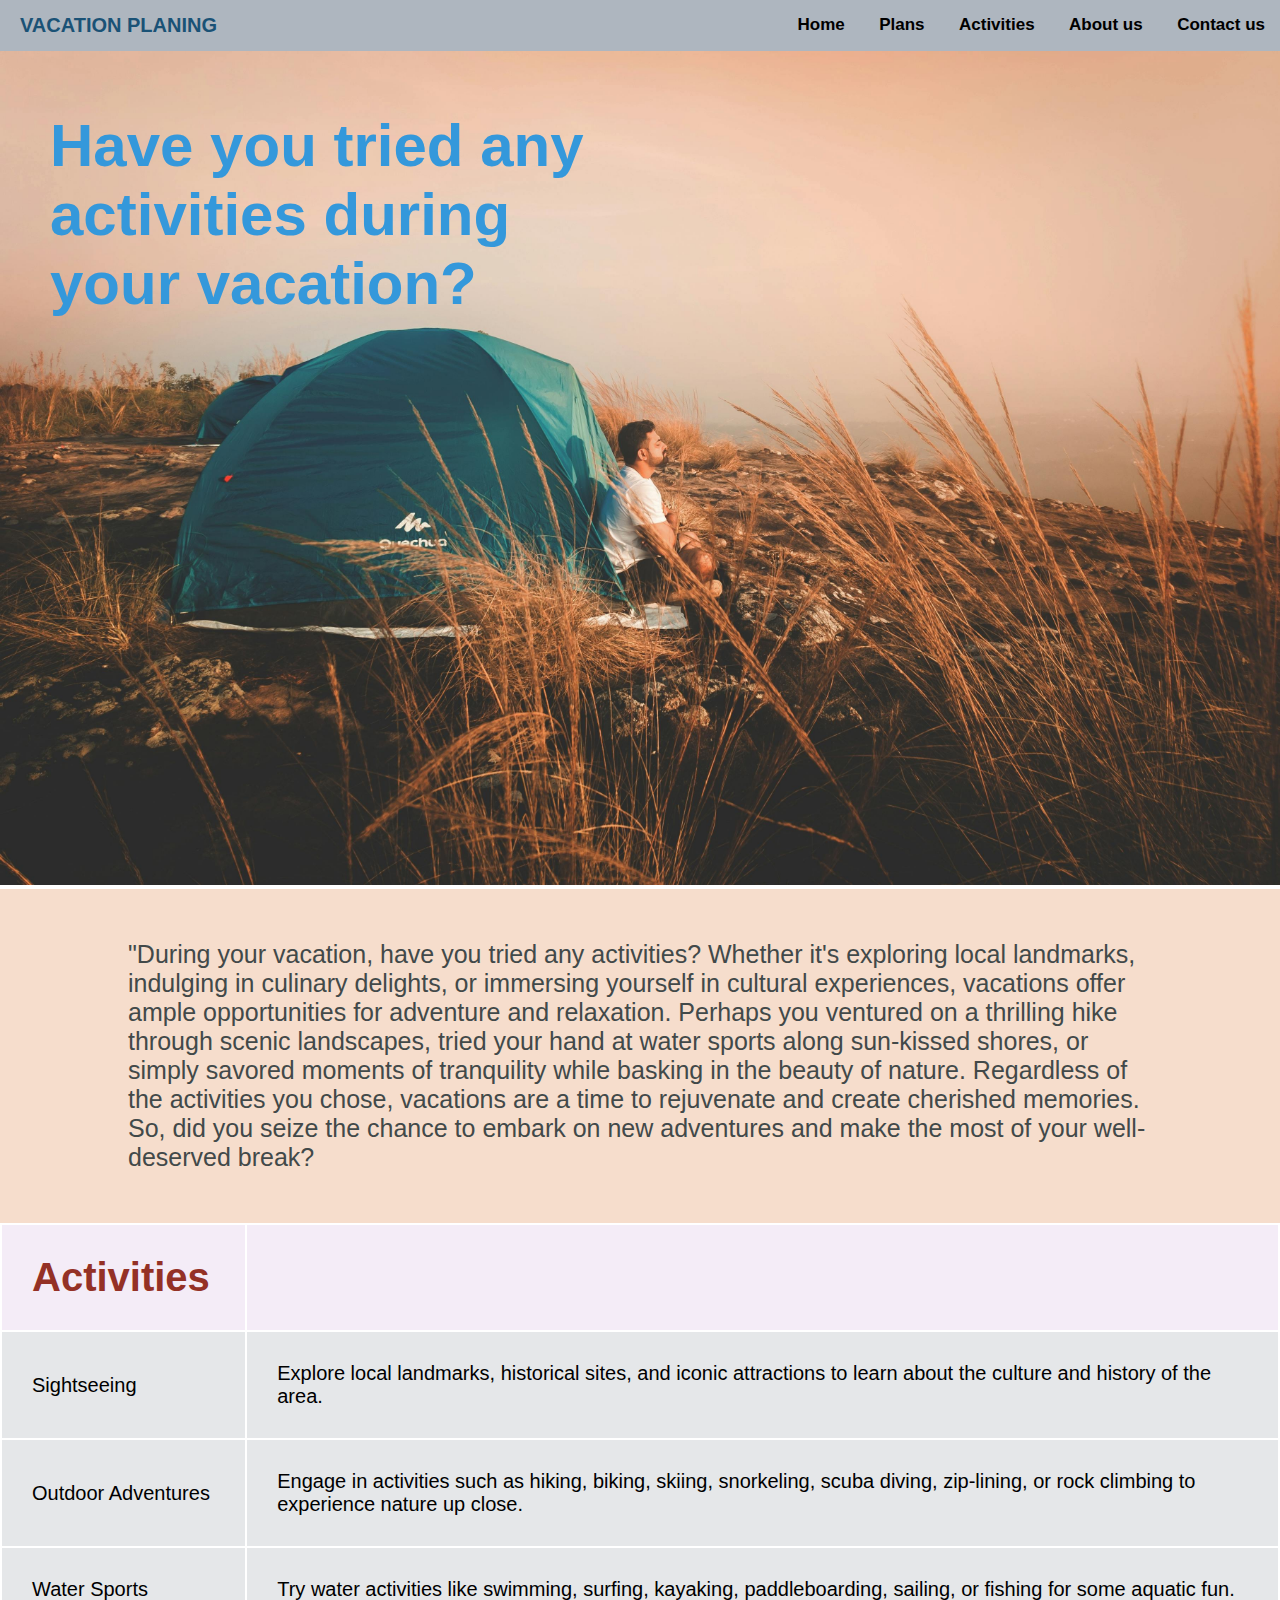
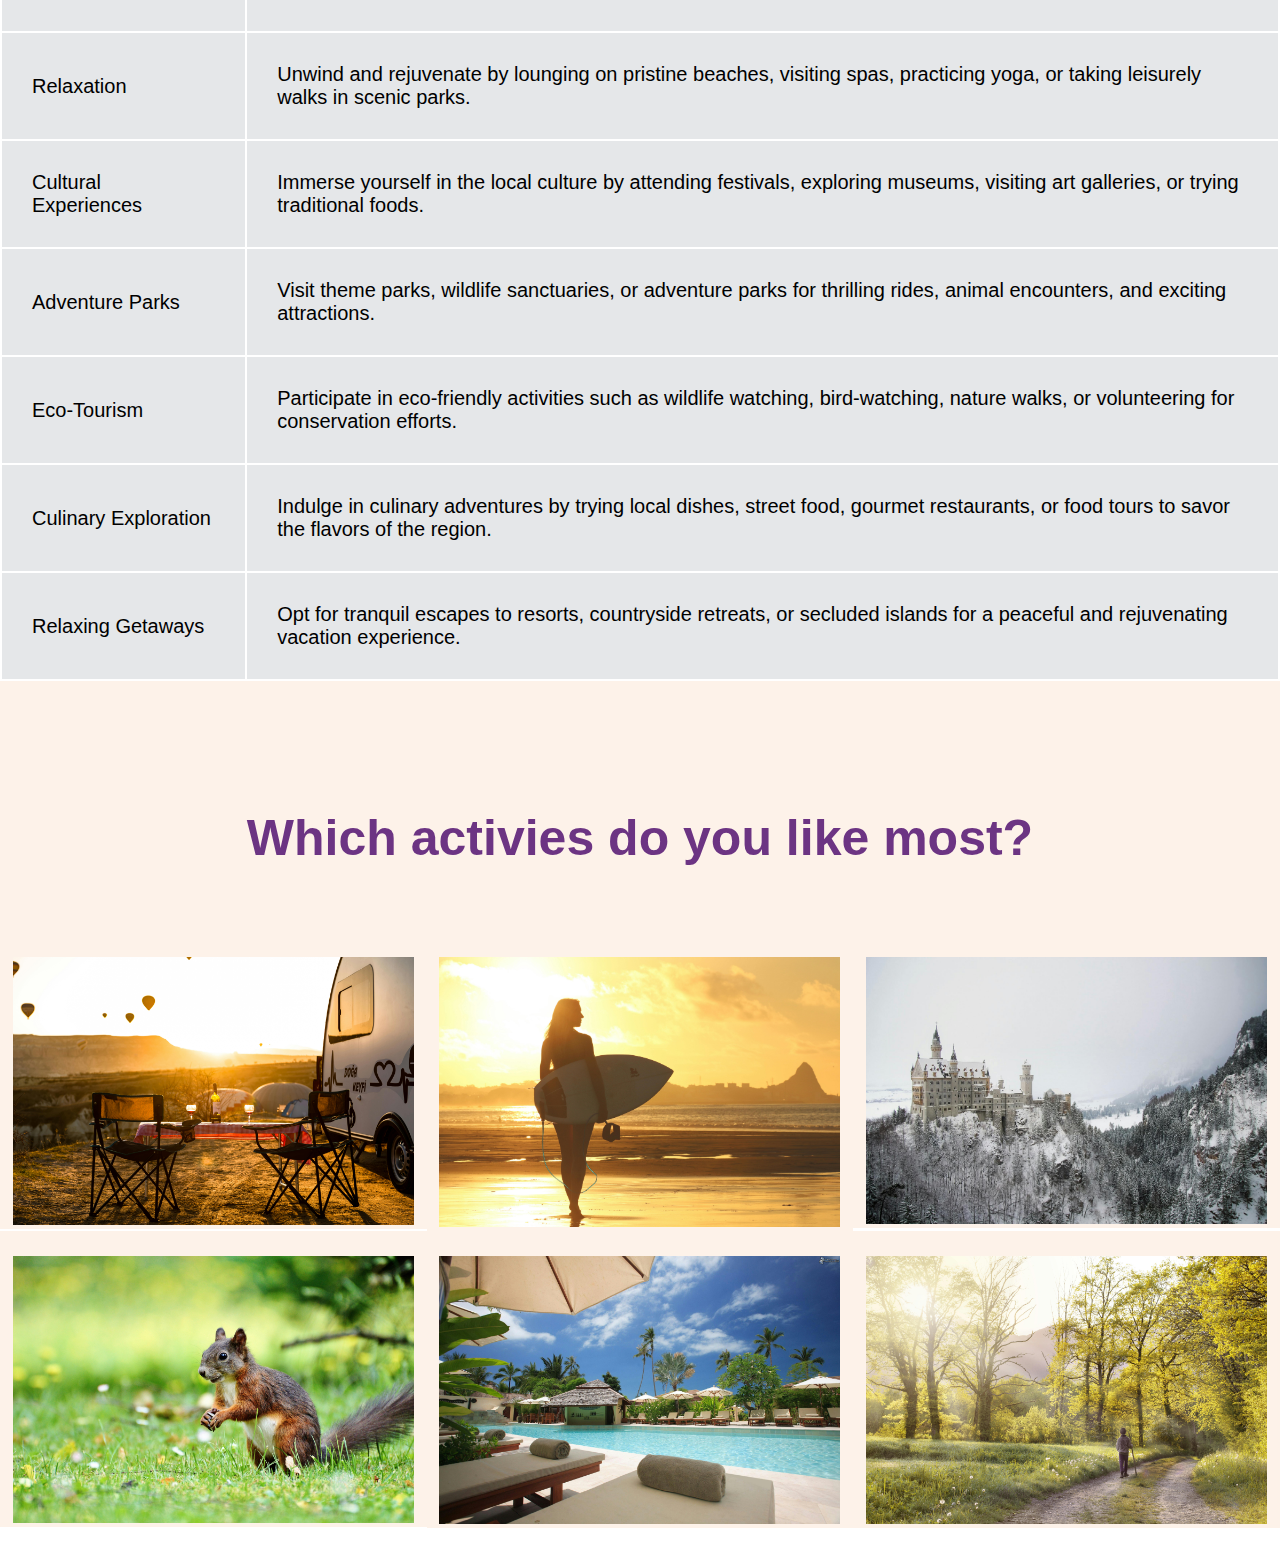
<file: my web/activities.html>
<!DOCTYPE html>
<html lang="en">
<head>
    <meta charset="UTF-8">
    <meta name="viewport" content="width=device-width, initial-scale=1.0">
    <title>Vacation Planing</title>
    <link rel="stylesheet" href="activities.css">
</head>
<body>
	<div class="image">
	<img src="image19.jpg" alt="">
	<div class="image-content">
		<h1> Have you tried any activities during your vacation?</h1>	
	</div>
    </div>
	<div class="explain">
	<p>"During your vacation, have you tried any activities? Whether it's exploring local landmarks, indulging in culinary delights, or immersing yourself in cultural experiences, vacations offer ample opportunities for adventure and relaxation. Perhaps you ventured on a thrilling hike through scenic landscapes, tried your hand at water sports along sun-kissed shores, or simply savored moments of tranquility while basking in the beauty of nature. Regardless of the activities you chose, vacations are a time to rejuvenate and create cherished memories. So, did you seize the chance to embark on new adventures and make the most of your well-deserved break?</p>
	</div>
	<div class="navbar">
    <div class="logo">
        <a href="#">Vacation Planing</a>
    </div>
    <div class="navbar-links">
        <a href="vplaning.html">Home</a>
        <a href="plans.html">Plans</a>
        <a href="Activities.html">Activities</a>
        <a href="Aboutus.html">About us</a>
        <a href="contactus.html">Contact us</a>
    </div>
	</div>
	<table>
		<tr>
			<th>Activities</th>
			<th></th>
		</tr>
		<tr>
			<td>Sightseeing</td>
			<td>Explore local landmarks, historical sites, and iconic attractions to learn about the culture and history of the area.</td>
		</tr>
		<tr>
			<td>Outdoor Adventures</td>
			<td>Engage in activities such as hiking, biking, skiing, snorkeling, scuba diving, zip-lining, or rock climbing to experience nature up close.</td>
		</tr>
		<tr>
			<td>Water Sports</td>
			<td>Try water activities like swimming, surfing, kayaking, paddleboarding, sailing, or fishing for some aquatic fun.</td>
		</tr>
		<tr>
			<td>Relaxation</td>
			<td>Unwind and rejuvenate by lounging on pristine beaches, visiting spas, practicing yoga, or taking leisurely walks in scenic parks.</td>
		</tr>
		<tr>
			<td>Cultural Experiences</td>
			<td> Immerse yourself in the local culture by attending festivals, exploring museums, visiting art galleries, or trying traditional foods.</td>
		</tr>
		<tr>
			<td>Adventure Parks</td>
			<td>Visit theme parks, wildlife sanctuaries, or adventure parks for thrilling rides, animal encounters, and exciting attractions.</td>
		</tr>
		<tr>
			<td>Eco-Tourism</td>
			<td>Participate in eco-friendly activities such as wildlife watching, bird-watching, nature walks, or volunteering for conservation efforts.</td>
		</tr>
		<tr>
			<td>Culinary Exploration</td>
			<td>Indulge in culinary adventures by trying local dishes, street food, gourmet restaurants, or food tours to savor the flavors of the region.</td>
		</tr>
		<tr>
			<td>Relaxing Getaways</td>
			<td>Opt for tranquil escapes to resorts, countryside retreats, or secluded islands for a peaceful and rejuvenating vacation experience.</td>
		</tr>
	
		
	</table>
	<div class="content">
	<h1>Which activies do you like most?</h1>
	</div>
	<div class="row">
	<div class="column">
		<img src="image3.jpg" width="100%;">
	</div>
	<div class="column">
		<img src="image4.jpg" width="100%;">
	</div>
	<div class="column">
		<img src="image5.jpg" width="100%;">
	</div>
	</div>
	<div class="row">
	<div class="column">
		<img src="image6.jpg" width="100%;">
	</div>
	<div class="column">
		<img src="image7.jpg" width="100%;">
	</div>
	<div class="column">
		<img src="image8.jpg" width="100%;">
	</div>
	</div>
	<br>
	<br>
</body>
</html>
</file>
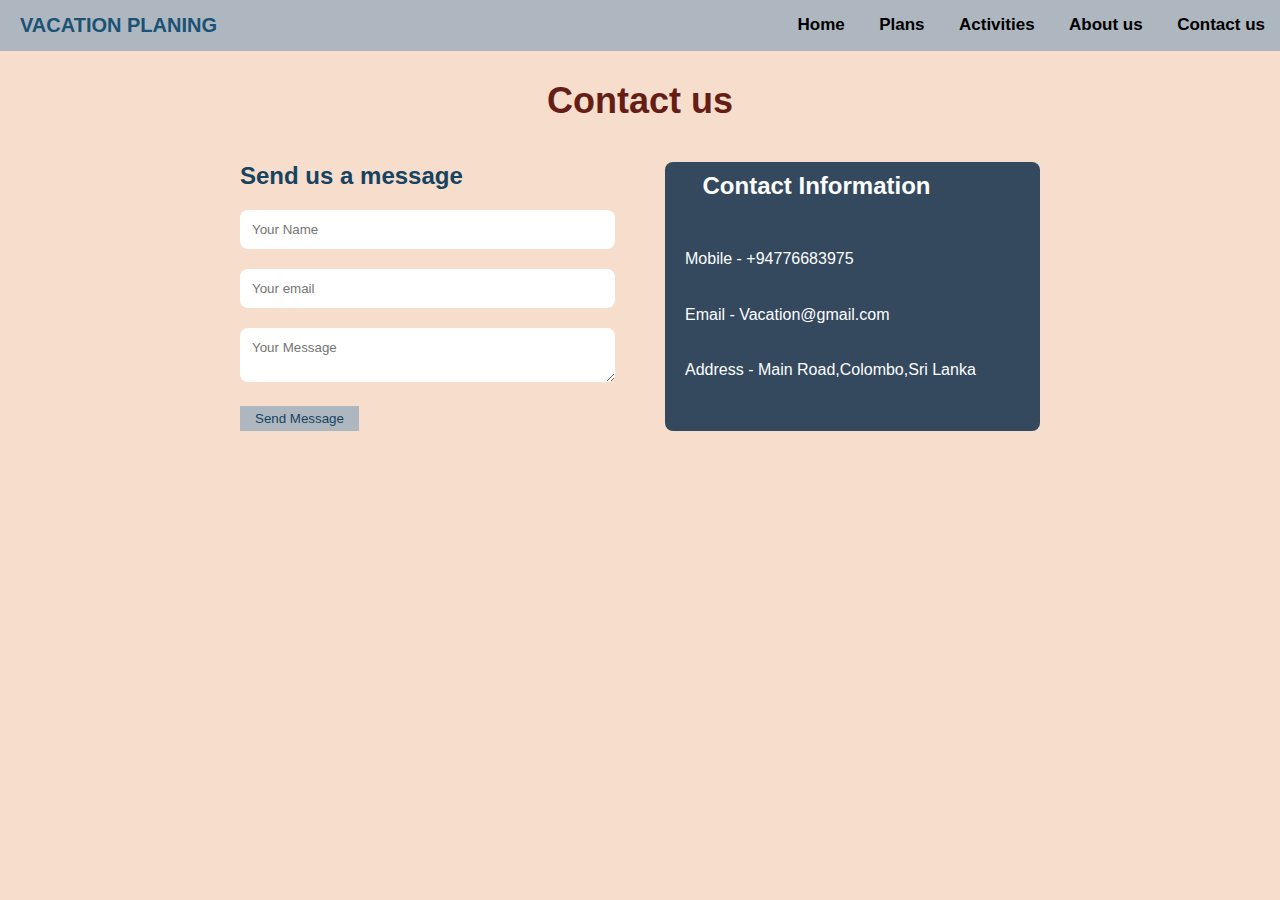
<file: my web/contactus.html>
<!DOCTYPE html>
<html lang="en">
<head>
    <meta charset="UTF-8">
    <meta name="viewport" content="width=device-width, initial-scale=1.0">
    <title>Vacation Planing</title>
    <link rel="stylesheet" href="contactus.css">
	 
</head>
<body>
	
	<div class="navbar">
    <div class="logo">
        <a href="#">Vacation Planing</a>
    </div>
    <div class="navbar-links">
        <a href="vplaning.html">Home</a>
        <a href="plans.html">Plans</a>
        <a href="Activities.html">Activities</a>
        <a href="Aboutus.html">About us</a>
        <a href="contactus.html">Contact us</a>
    </div>
	</div>
	<div class ="body">
    <section class ="contact">
	<div class ="container">
	<h2>Contact us </h2>
	<div class ="contact-wrapper">
	<div class ="contact-form">
	<h3>Send us a message</h3>
	<form>
		<div class="form-group">
		<input type="text" name="name" placeholder ="Your Name">
		</div>
		<div class="form-group">
		<input type="email" name="email" placeholder ="Your email">
		</div>
		<div class="form-group">
		<textarea name ="massage" placeholder= "Your Message"></textarea>
		</div>
		<button type ="submit">Send Message</button>
		</form>
	</div>
	<div class ="contact-info">
	<h3>Contact Information</h3>
	<p>Mobile - +94776683975</p>
	<p>Email  - Vacation@gmail.com</p>
	<p>Address - Main Road,Colombo,Sri Lanka</p>
	</div>
	</div>
	</div>
	</div>
	
</body>
</html>
</file>
<file: my web/activities.css>
*{
	margin: 0;
	padding: 0;
	box-sizing: border-box;
	font-family:sans-serif;
}

.navbar {
    overflow: hidden;
    background-color: #AEB6BF  ;
    position: fixed;
    top: 0;
    width: 100%;
}

/* Style the logo */
.logo a {
    float: left;
    padding: 14px 20px;
    color: #1A5276;
    text-decoration: none;
	text-transform: uppercase;
    font-size: 20px;
	font-weight: bold;
}


/* Align navigation links to the right */  
.navbar-links {
    float: right;
}

/* Navigation links */
.navbar-links a {
    display: inline-block;
	list-style:none;
    color: black;
    padding: 15px 15px;
	font-size: 17px;
    text-decoration: none;
	font-weight:bold;
}

/* Change color on hover */
.navbar-links a:hover {
    
    color: white;
}
.image img{
	width :100%;
	height:80%;
	object-fit:cover;

}
.image-content{
	width: 50%;
	position:absolute;
	top:5%;
	color:blue;
	font-style:Align;
	padding: 50px;
}
.image-content h1 {
	
	font-size: 60px;
	width: 100%;
	color:#3498DB ;
	font-style:bold;
	margin-bottom:5%;
	margin-top:3%
	
}
.explain p {
	color:#2E4053  ;
	font-style:Align;
	font-size:25px;
	color:#424949;
	padding-top:4%;
	padding-left:10%;
	padding-right:10%;
	padding-bottom:4%;
	background-color:#F6DDCC  ;
	
}

.column{
	width:33.33%;
	padding-left:1%;
	padding-right:1%;
	padding-top:2%;
	float:left;
	background-color:#FDF2E9 ;
}

.row::after{
	content:"";
	display:table;
	clear:both;
	
	
	
}
.body{
	height:50%;
	display:grid;

}
.table{
	width:100%;
	margin-left:35px;
	
}
.table,th{
	padding:30px;
	border:30px ;
	text-align:left;
	font-size:40px;
	color:#943126;
	background-color:#F4ECF7  ;

}
.table,td{
	padding:30px;
	border:30px ;
	text-align:left;
	font-size:20px;
	background-color:#E5E7E9 ;

}
.content{
	padding-top:10%;
	padding-bottom:5%;
	font-size:25px;
	background-color:#FDF2E9 ;
	color:#6C3483  ;
	text-align:center;
}
.table,td:hover{
	opacity:1;
	color:#154360 ;
}
</file>
<file: my web/contactus.css>
*{
	margin: 0;
	padding: 0;
	box-sizing: border-box;
	font-family:sans-serif;
}
.body{
	background-color:#F6DDCC ;
}

.navbar {
    overflow: hidden;
    background-color: #AEB6BF  ;
    position: fixed;
    top: 0;
    width: 100%;
}

/* Style the logo */
.logo a {
    float: left;
    padding: 14px 20px;
    color: #1A5276;
    text-decoration: none;
	text-transform: uppercase;
    font-size: 20px;
	font-weight: bold;
}


/* Align navigation links to the right */  
.navbar-links {
    float: right;
}

/* Navigation links */
.navbar-links a {
    display: inline-block;
	list-style:none;
    color: black;
    padding: 15px 15px;
	font-size: 17px;
    text-decoration: none;
	font-weight:bold;
}

/* Change color on hover */
.navbar-links a:hover {
    
    color: white;
}
.contact {
	min-height:100vh;
	background-color:#e8fofe;
	padding:50px;
	text-align:center;
}
.container{
	max-width:800px;
	margin:0 auto;
	
}
.container h2{
	font-size:36px;
	margin-bottom:40px;
	color:#641E16;
	margin-top:30px;
}
.contact-wrapper{
	display:grid;
	grid-template-columns:repeat(2,1fr);
	grid-gap:50px;
	margin-bottom:50px;
}
.contact-form{
	text-align:left;
	
}
.contact-form h3{
	font-size:24px;
	margin-bottom:20px;
	color:#154360 ;
}
.form-group{
	margin-bottom:20px;
}
input, textarea{
	width:100%;
	padding:12px;
	border-radius:8px;
	border:none;
	
	color:#FDFEFE;
}
input:focus,
textarea:focus{
	outline:none;
	box-shadow: 0 0 8px #34495E;
}
button{
	display:inline-block;
	padding:5px 15px;
	background-color:#AEB6BF;
	color:#154360;
	border:none;
	cursor:pointer;
	transition:0.3s ease;
}
button:hover{
	background-color:#D5DBDB;
}
.contact-info{

	border-radius:8px;
	border:none;
	text-align:left;
	background-color:#34495E;
}
.contact-info h3{
	margin-top:10px;
	font-size: 24px;
	margin-left:10%;
	margin-bottom:50px;
	color:#FDFEFE;
}
.contact-info p{
	margin-bottom: 10%;
	margin-left:20px;
	color:#FDFEFE;
}
</file>
